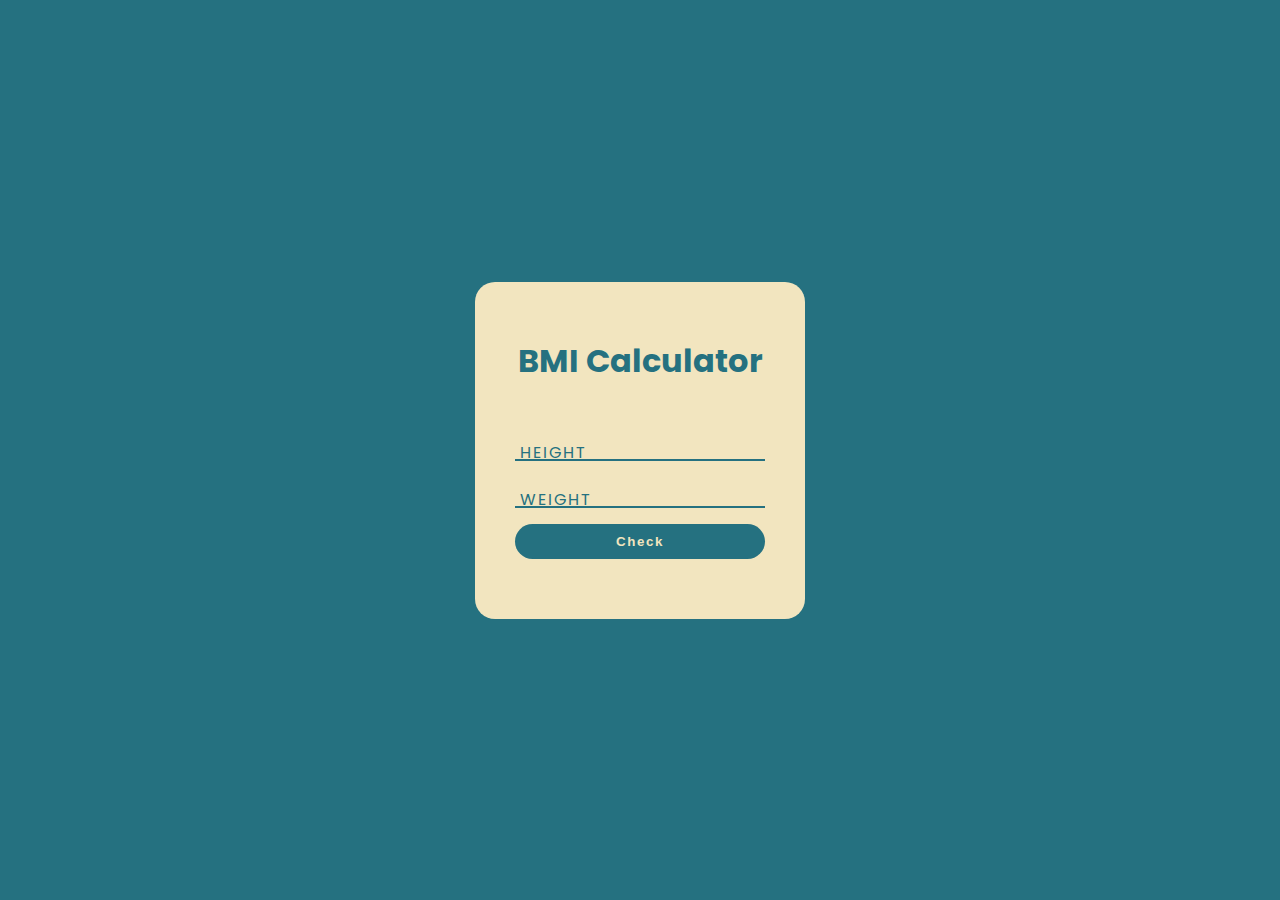
<file: BMI Calculator/index.html>
<!DOCTYPE html>
<html lang="en">
<head>
    <meta charset="UTF-8">
    <meta name="viewport" content="width=device-width, initial-scale=1.0">
    <link rel="icon" type="image/png" sizes="64x64" href="./image/A.png">
    <link rel="stylesheet" href="style.css">
    <title>BMI Calculator</title>
</head>
<body>
    <div class="holder">
        <h1>BMI Calculator</h1>
        <form>
            <div class="inputbox">
                <input type="text" id="height" required="required">
                <span>Height</span>
                <i></i>
            </div>
            <div class="inputbox">
                <input type="text" id="weight" required="required">
                <span>Weight</span>
                <i></i>
            </div>
            <button >Check</button>
        </form>
        <div class="result">
        </div>
    </div>
    <script src="script.js"></script>
</body>
</html>
</file>
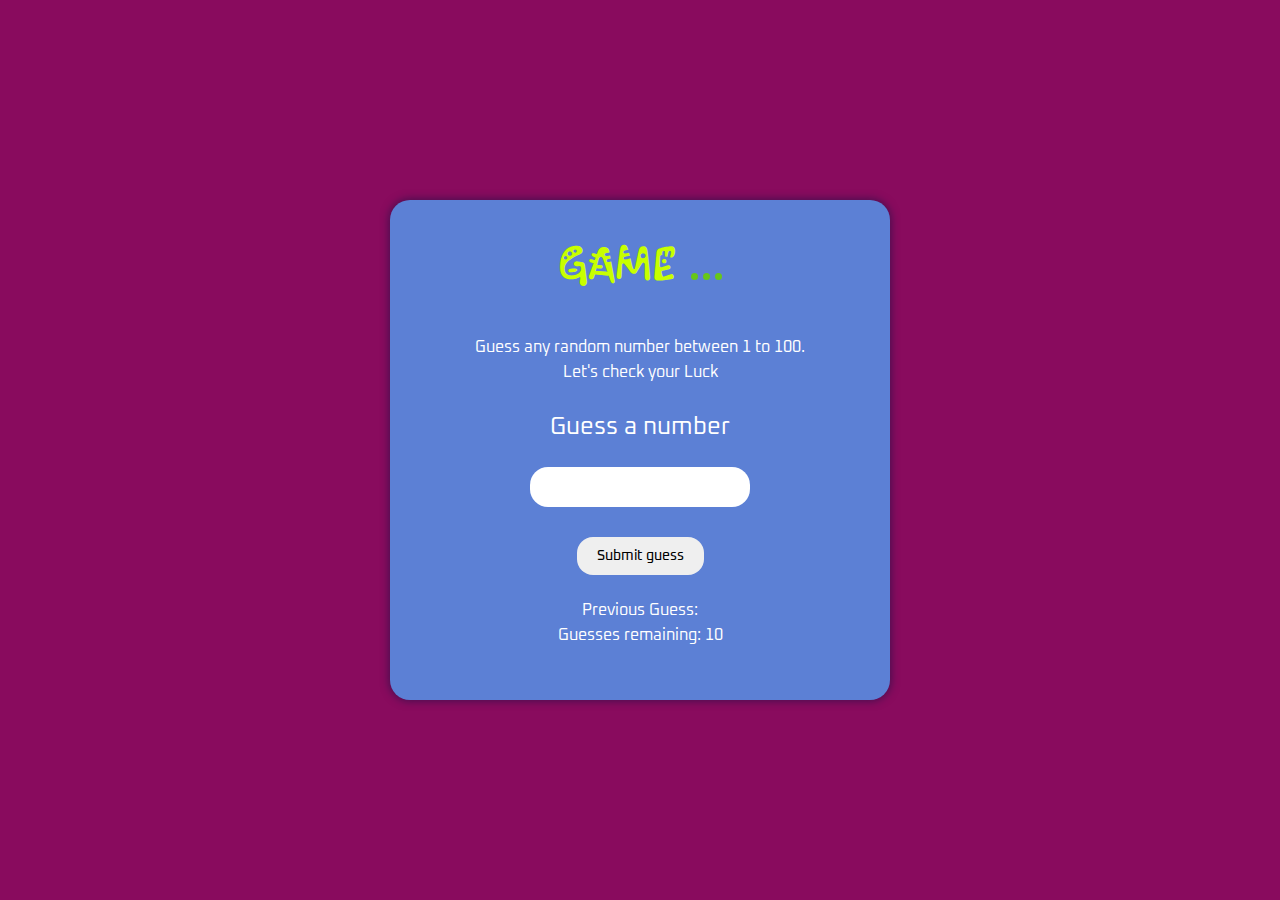
<file: guess the number/index.html>
<!DOCTYPE html>
<html lang="en">
<head>
    <meta charset="UTF-8">
    <meta name="viewport" content="width=device-width, initial-scale=1.0">
    <link rel="icon" type="image/png" sizes="64x64" href="./image/A.png">
    <link rel="stylesheet" href="style.css">
    <title>Game</title>
</head>
<body oncontextmenu="return false">
    <main>
        <h1>Game <span class="ball"></span><span class="ball"></span><span class="ball"></span></h1>
        <p id="para">Guess any random number between 1 to 100.</p>
        <p id="para2">Let's check your Luck</p>
        <form>
            <label for="guessField" id="guess">Guess a number</label><br>
            <input type="text" id="guessField" class="guessField"><br>
            <input type="submit" id="subt" value="Submit guess">
        </form>

        <div class="resultParas">
            <p>Previous Guess: <span class="guesses"></span></p>
            <p>Guesses remaining: <span class="lastResult">10</span></p>
            <p class="loworhi"></p>
        </div>
        
    </main>
    <script src="script.js"></script>
</body>
</html>
</file>
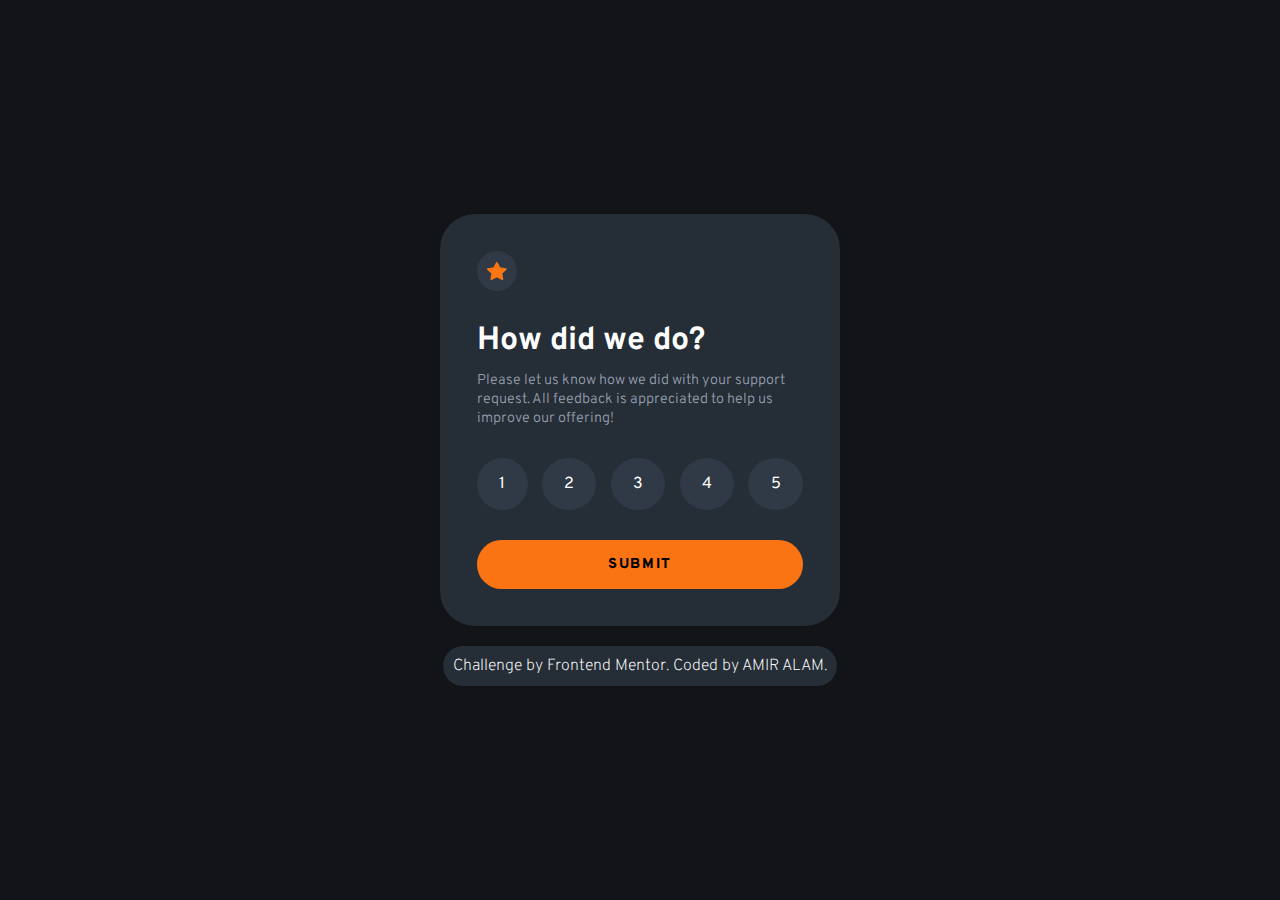
<file: interactive-rating-component-main/index.html>
<!DOCTYPE html>
<html lang="en">
<head>
  <meta charset="UTF-8">
  <meta name="viewport" content="width=device-width, initial-scale=1.0"> <!-- displays site properly based on user's device -->

  <link rel="icon" type="image/png" sizes="32x32" href="./images/favicon-32x32.png">
  <link rel="stylesheet" href="style.css">
  <link href="https://fonts.googleapis.com/css2?family=Overpass:ital,wght@0,100..900;1,100..900&display=swap" rel="stylesheet">
  <title>Frontend Mentor | Interactive rating component</title>
</head>
<body>

  <main>
    <div class="card1">
      <div class="img">
        <img src="./images/icon-star.svg" alt="photo" id="img1">
      </div>
      <h1>How did we do?</h1>
      <p>Please let us know how we did with your support request. All feedback is appreciated 
  to help us improve our offering!</p>
  <div class="rating">
    <div class="rate">1</div>
    <div class="rate">2</div>
    <div class="rate">3</div>
    <div class="rate">4</div>
    <div class="rate">5</div>
  </div>
  <button>Submit</button>
    </div>

    <div class="card2" >
        <img src="./images/illustration-thank-you.svg" alt="" id="img2">
      
      
      <p>You selected <span id="rate">0</span> out of 5</p>

      <h2>Thank you!</h2>

      <p> We appreciate you taking the time to give a rating. If you ever need more support, 
       don’t hesitate to get in touch!</p>
    </div>

    <div class="attribution">
      Challenge by <a href="https://www.frontendmentor.io?ref=challenge" target="_blank">Frontend Mentor</a>. 
    Coded by <a href="https://github.com/amiralamf4/JAVASCRIPT-CHALLENGE/tree/main/interactive-rating-component-main">AMIR ALAM</a>.
    </div>

    
  </main>

  <script src="script.js"></script>

</body>   
</html>
</file>
<file: BMI Calculator/style.css>
@import url('https://fonts.googleapis.com/css2?family=Dancing+Script:wght@400..700&family=Kablammo&family=Overpass:ital,wght@0,100..900;1,100..900&family=Oxanium:wght@200..800&family=Playwrite+GB+S:ital,wght@0,100..400;1,100..400&family=Poppins:ital,wght@0,100;0,200;0,300;0,400;0,500;0,600;0,700;0,800;0,900;1,100;1,200;1,300;1,400;1,500;1,600;1,700;1,800;1,900&family=Roboto:ital,wght@0,100;0,300;0,400;0,500;0,700;0,900;1,100;1,300;1,400;1,500;1,700;1,900&family=Sevillana&display=swap');
:root{
    --bgc:#257180;
    --card:#F2E5BF;
    --light-yellow:#fdc064;
    --yellow:#FD8B51;
}

* {
    margin: 0;
    padding: 0;
}

body {
    min-height: 100vh;
    min-width: 100vw;
    display: flex;
    justify-content: center;
    align-items: center;
    background-color: var(--bgc);
    font-family:'Poppins', serif;
}

.holder {
    display: flex;
    flex-direction: column;
    align-items: center;
    justify-content: center;
    background: var(--card);
    color: var(--bgc);
    width: auto;
    height: auto;
    padding: 40px;
    border-radius: 20px;
    align-items: center;
    

}

h1 {
    padding-top: 15px;
    padding-bottom: 45px;
    color: var(--bgc);
}

form{
    display:flex;
    flex-direction: column;
    gap: 1rem;
    justify-content: center;
    /* align-items: center; */
}
.inputbox{
    position: relative;
    width: 250px;
}
input{
    width: 90%;
    background: var(--card);
    border: none;
    box-shadow: none;
    font-size: 1rem;
    padding: 10px 0px 1px 5px;
    outline: none;
    
}
.inputbox span{
    position: absolute;
    left: 0;
    padding: 10px 0px 1px 5px;
    text-transform: uppercase;
    letter-spacing: .1rem;
    transform: 0.5s;
    pointer-events: none;
}
.inputbox input:valid ~span ,
.inputbox input:focus ~span
{
    transform: translateY(-20px);
    font-size: .6rem;
}
i{
    position: absolute;
    left: 0;
    bottom: 0;
    width: 100%;
    height: 2px;
    background-color:var(--bgc);
}
.result{
    margin-top: 20px;
    display: flex;
    flex-direction: column;

}
button{
    background-color: var(--bgc);
    border: none;
    padding:10px;
    color: var(--card);
    border-radius: 20px;
    font-weight: 800;
    letter-spacing: .1rem;
    cursor: pointer;
}

/* reset button */

.reset-button{
    margin-top: .6rem;
    background-color: transparent;
    color: var(--bgc);
    font-weight: 400;
    padding: 5px 0px;
    &:hover{
        background-color: var(--bgc);
        color: var(--card);
    }
}
</file>
<file: guess the number/style.css>
@import url('https://fonts.googleapis.com/css2?family=Dancing+Script:wght@400..700&family=Kablammo&family=Overpass:ital,wght@0,100..900;1,100..900&family=Playwrite+GB+S:ital,wght@0,100..400;1,100..400&family=Sevillana&display=swap');
@import url('https://fonts.googleapis.com/css2?family=Dancing+Script:wght@400..700&family=Kablammo&family=Overpass:ital,wght@0,100..900;1,100..900&family=Oxanium:wght@200..800&family=Playwrite+GB+S:ital,wght@0,100..400;1,100..400&family=Sevillana&display=swap');


:root{
    --card:#5c80d5;
    --hading:#c8ff00;
    --dot:#67c719;
}

* {
   margin: 0;
   padding: 0;
   box-sizing: border-box;
   font-family:"Oxanium", sans-serif;
}

html, body {
   height: 100%;
   width: 100%;
   color: white;
   background-image: linear-gradient(rgb(30, 8, 60) 50%, rgb(28, 7, 71) 50%);
   display: flex;
   align-items: center;
   justify-content: center;
}
main{
    background-color: var(--card);
    min-width: 300px;
    width: 500px;
    max-width: 800px;
    padding: 30px 20px 50px 20px;
    margin: 30px 20px;
    text-align: center;
    /* display: flex;
    flex-direction: column; */
    border-radius: 20px;
    box-shadow: 0px 0px 9px 1px rgba(4, 19, 64, 0.522);
}
h1{
    margin: 0px 0px 45px 0px;
    font-size: 3rem;
    font-family: "Kablammo";
    color: var(--hading);
}
.ball{
    padding: 2px;
    margin-left: 5px;
    width: 7px;
    height: 7px;
    background-color: var(--dot);
    border-radius: 50%;
    display: inline-block;
}
#para{
    margin-bottom: 5px;
}
#para2{
    margin-bottom: 30px;
}
label{
    font-size: 1.5rem;
}
#guessField{
    margin: 25px 0px 15px 0px;
    border: none;
    border-radius: 18px;
    height: 40px;
    min-width: 220px;
    max-width: 450px;
    padding: 1rem;
    font-size: 1rem;
}
input:focus{
    outline: none;
}
#subt{
    margin: 15px 0px 20px 0px;
    padding: 10px 20px;
    border-radius: 16px;
    border: none;
    cursor: pointer;
    font-size: .9rem;
    font-weight: 460;
}

.resultParas>p{
    margin: 5px 0px;
}
</file>
<file: interactive-rating-component-main/style.css>
:root{
    --Orange: hsl(25, 97%, 53%);
    --White: hsl(0, 0%, 100%);
    --LightGrey: hsl(217, 12%, 63%);
    --DarkBlue: hsl(213, 19%, 18%);
    --VeryDarkBlue: hsl(216, 12%, 8%);
    --lightdarkblue: hsl(211, 20%, 23%);
}
* {
   margin: 0;
   padding: 0;
   box-sizing: border-box;
   font-family: "Overpass";
}

body {
   height: 100vh;
   width: 100%;
   color: var(--White);
}
main{
   height: 100vh;
    display: flex;
    flex-direction: column;
    justify-content: center;
    align-items: center;
    background-color: var(--VeryDarkBlue);
}
.card1{
    background-color: var(--DarkBlue);
    max-width: 400px;
    min-width: 250px;
    height: auto;
    padding: 2.3rem;
    border-radius: 35px;

}
.img{
    width: 40px;
    height: 40px;
    background-color: var(--lightdarkblue);
    border-radius: 50%;
    display: flex;
    justify-content: center;
    align-items: center;
}
#img1{
    width: 20px;
}
.card1 h1{
    margin: 30px 0px 10px 0px;
}
.card1 p{
    font-size: 0.9rem;
    font-weight: 300;
    color: var(--LightGrey);
    text-align: left;
}

.rating{
    display: flex;
    justify-content: space-between;
    padding: 30px 0px;
}
.rate{
    padding: 1rem 1.4rem;
    background-color: var(--lightdarkblue);
    border-radius: 50%;
    &:hover{
        cursor: pointer;
        background-color: var(--Orange);
        color: var(--VeryDarkBlue);
    }
}
button{
    width: 100%;
    padding: 15px;
    font-size: .9rem;
    border-radius: 50px;
    border: none;
    background-color: var(--Orange);
    font-weight: 800;
    text-transform: uppercase;
    letter-spacing: .1rem;
    &:hover{
        cursor: pointer;
        background-color: var(--White);
    }
}


.card2{
    background-color: var(--DarkBlue);
    height: auto;
    max-width: 500px;
    min-width: 350px;
    border-radius: 35px;
    padding: 2.3rem;
    text-align: center;
    display: none; 
}
 .card2 :nth-child(2){
    background-color: var(--lightdarkblue);
    width: 10rem;
    margin: 1.2rem 0rem 1.8rem 5rem;
    padding: 5px;
    border-radius: 50px;
    font-size: .8rem;
    font-weight: 300;
    color: var(--Orange);
 }

.card2 :nth-child(4){
    color: var(--LightGrey);
    margin-top: 1rem;
    width: 20rem;
}


.attribution{
    margin-top: 20px;
    background-color: var(--DarkBlue);
    padding: 10px;
    border-radius: 50px;
    color: var(--White);
    font-weight: 200;
    cursor: pointer;
    transition: translate 0.3s ease-in;
    &:hover{
            translate: 0 -5px;
    }
   
}
a{
    color:  var(--White);
    text-decoration: none;
}
</file>
